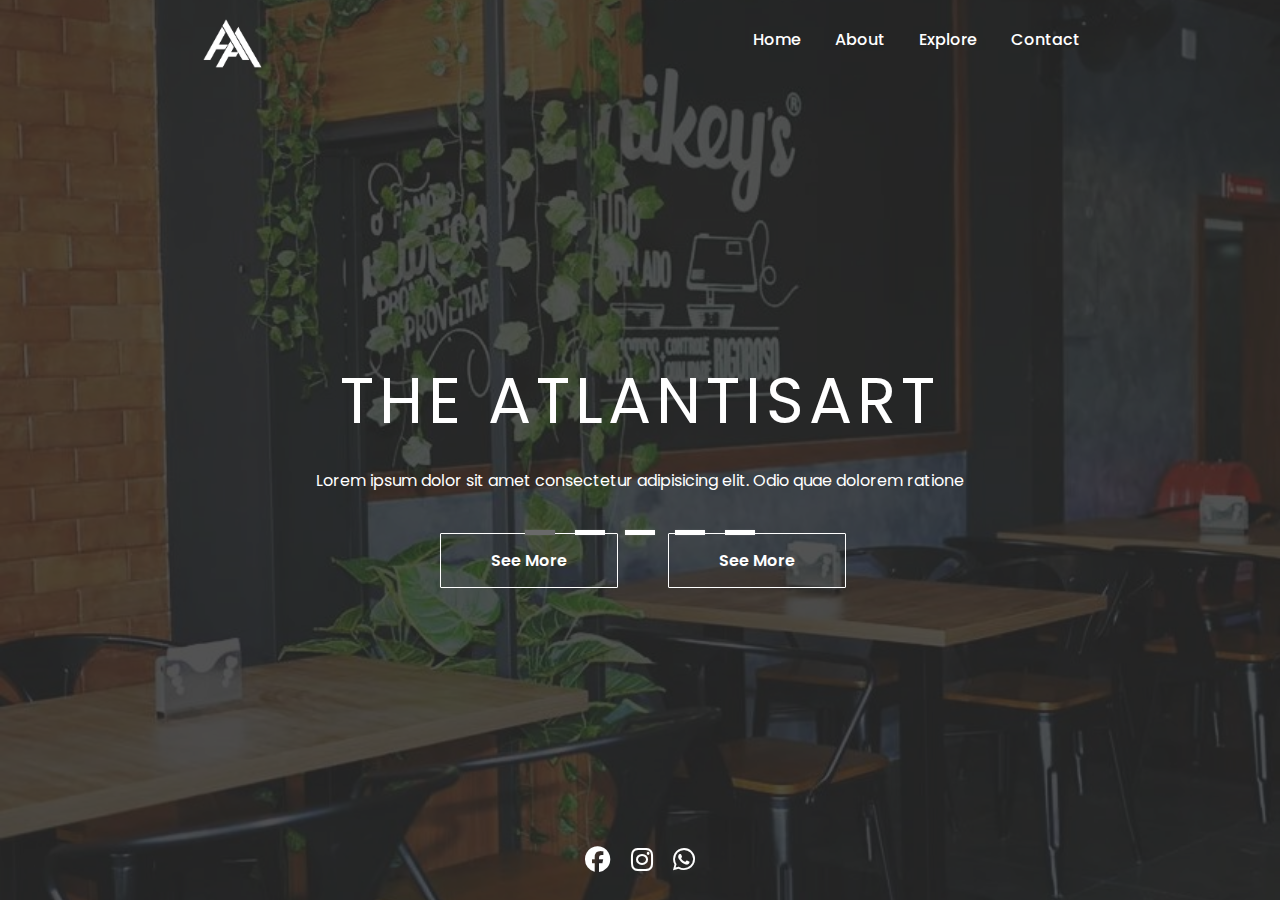
<file: index.html>
<!DOCTYPE html>
<html lang="en">
<head>
    <meta charset="UTF-8">
    <meta http-equiv="X-UA-Compatible" content="IE=edge">
    <meta name="viewport" content="width=device-width, initial-scale=1.0">
    <link rel="stylesheet" href="https://cdnjs.cloudflare.com/ajax/libs/font-awesome/6.2.1/css/all.min.css">
    <link rel="stylesheet" href="style.css">
    
    <title>The AtlantisArt</title>
</head>
<body>
    <header>
        <a href="index.html" class='logo'><span class="a"> <img src="./assets/atlantis-art-Recovered2.png" alt=""></a>
        <div class="menu-btn">

        </div>
        <div class="navigation">
            <div class="navigation-items">
                <a href="index.html">Home</a>
                <a href="about.html">About</a>
                <a href="explore.html">Explore</a>
                <a href="contact.html">Contact</a>
            </div>
        </div>
    </header>

    <section class="home" id="Home">
        <img class="img-slide active" src="./assets/main_bg.png">
        <img class="img-slide" src="./assets/hotel.png">
        <img class="img-slide" src="./assets/kitchen.png">
        <img class="img-slide" src="./assets/bedroom.png">
        <img class="img-slide" src="./assets/restuarant.png">
        <div class="content active">
            <a class="head" href="#">THE ATLANTISART</a>
            <p>Lorem ipsum dolor sit amet consectetur adipisicing elit. Odio quae dolorem ratione</p>
            <div class="butn">
                <a href="#" class="btn">See More</a>
                <a href="#" class="btn">See More</a>
            </div>
        </div>

        <div class="content">
            <a class="head" href="#">HOTEL</a>
            <p>Lorem ipsum dolor sit amet consectetur adipisicing elit. Odio quae dolorem ratione</p>
            
        </div>

        <div class="content">
            <a class="head" href="#">KITCHEN</a>
            <p>Lorem ipsum dolor sit amet consectetur adipisicing elit. Odio quae dolorem ratione</p>
            
        </div>

        <div class="content">
            <a class="head" href="#">BEDROOM</a>
            <p>Lorem ipsum dolor sit amet consectetur adipisicing elit. Odio quae dolorem ratione</p>
            
        </div>

        <div class="content">
            <a class="head" href="#">RESTUARANT</a>
            <p>Lorem ipsum dolor sit amet consectetur adipisicing elit. Odio quae dolorem ratione</p>
            
        </div>

        
        <div class="media-icon">
            <a href="#"><i class="fab fa-facebook"></i></a>
            <a href="#"><i class="fab fa-instagram"></i></a>
            <a href="#"><i class="fab fa-whatsapp"></i></a>
        </div>
        <div class="slider-navigation">
            <div class="nav-btn active"></div>
            <div class="nav-btn"></div>
            <div class="nav-btn"></div>
            <div class="nav-btn"></div>
            <div class="nav-btn"></div>
        </div>
    </section>

    <script type="text/javascript">

        //nav bar
        const menuBtn = document.querySelector(".menu-btn");
        const navigation = document.querySelector(".navigation");

        menuBtn.addEventListener("click", () => {
            menuBtn.classList.toggle("active");
            navigation.classList.toggle("active");
        });

        //slider

        const btns = document.querySelectorAll(".nav-btn");
        const slides = document.querySelectorAll(".img-slide");
        const contents = document.querySelectorAll(".content");

        var sliderNav = function(manual){
            btns.forEach((btn) => {
                btn.classList.remove("active");
            });

            slides.forEach((slide) => {
                slide.classList.remove("active");
            });

            contents.forEach((content) => {
                content.classList.remove("active");
            });

            btns[manual].classList.add("active");
            slides[manual].classList.add("active");
            contents[manual].classList.add("active");
        }

        btns.forEach((btn, i) => {
            btn.addEventListener("click", () => {
                sliderNav(i);
            });
        });

        // slider autoplay
        
        var playslider;
        const numberOfSlides = slides.length;
        var slideNumber = 0;
        var repeater = () => {
            playslider = setInterval(function(){
                btns.forEach((btn) => {
                btn.classList.remove("active");
            });

            slides.forEach((slide) => {
                slide.classList.remove("active");
            });

            contents.forEach((content) => {
                content.classList.remove("active");
            });

            slideNumber++;

            if(slideNumber > (numberOfSlides - 1)){
                slideNumber = 0;
            }

            btns[slideNumber].classList.add("active");
            slides[slideNumber].classList.add("active");
            contents[slideNumber].classList.add("active");
            },5000);
        }
        repeater()

    </script>
</body>
</html>
</file>
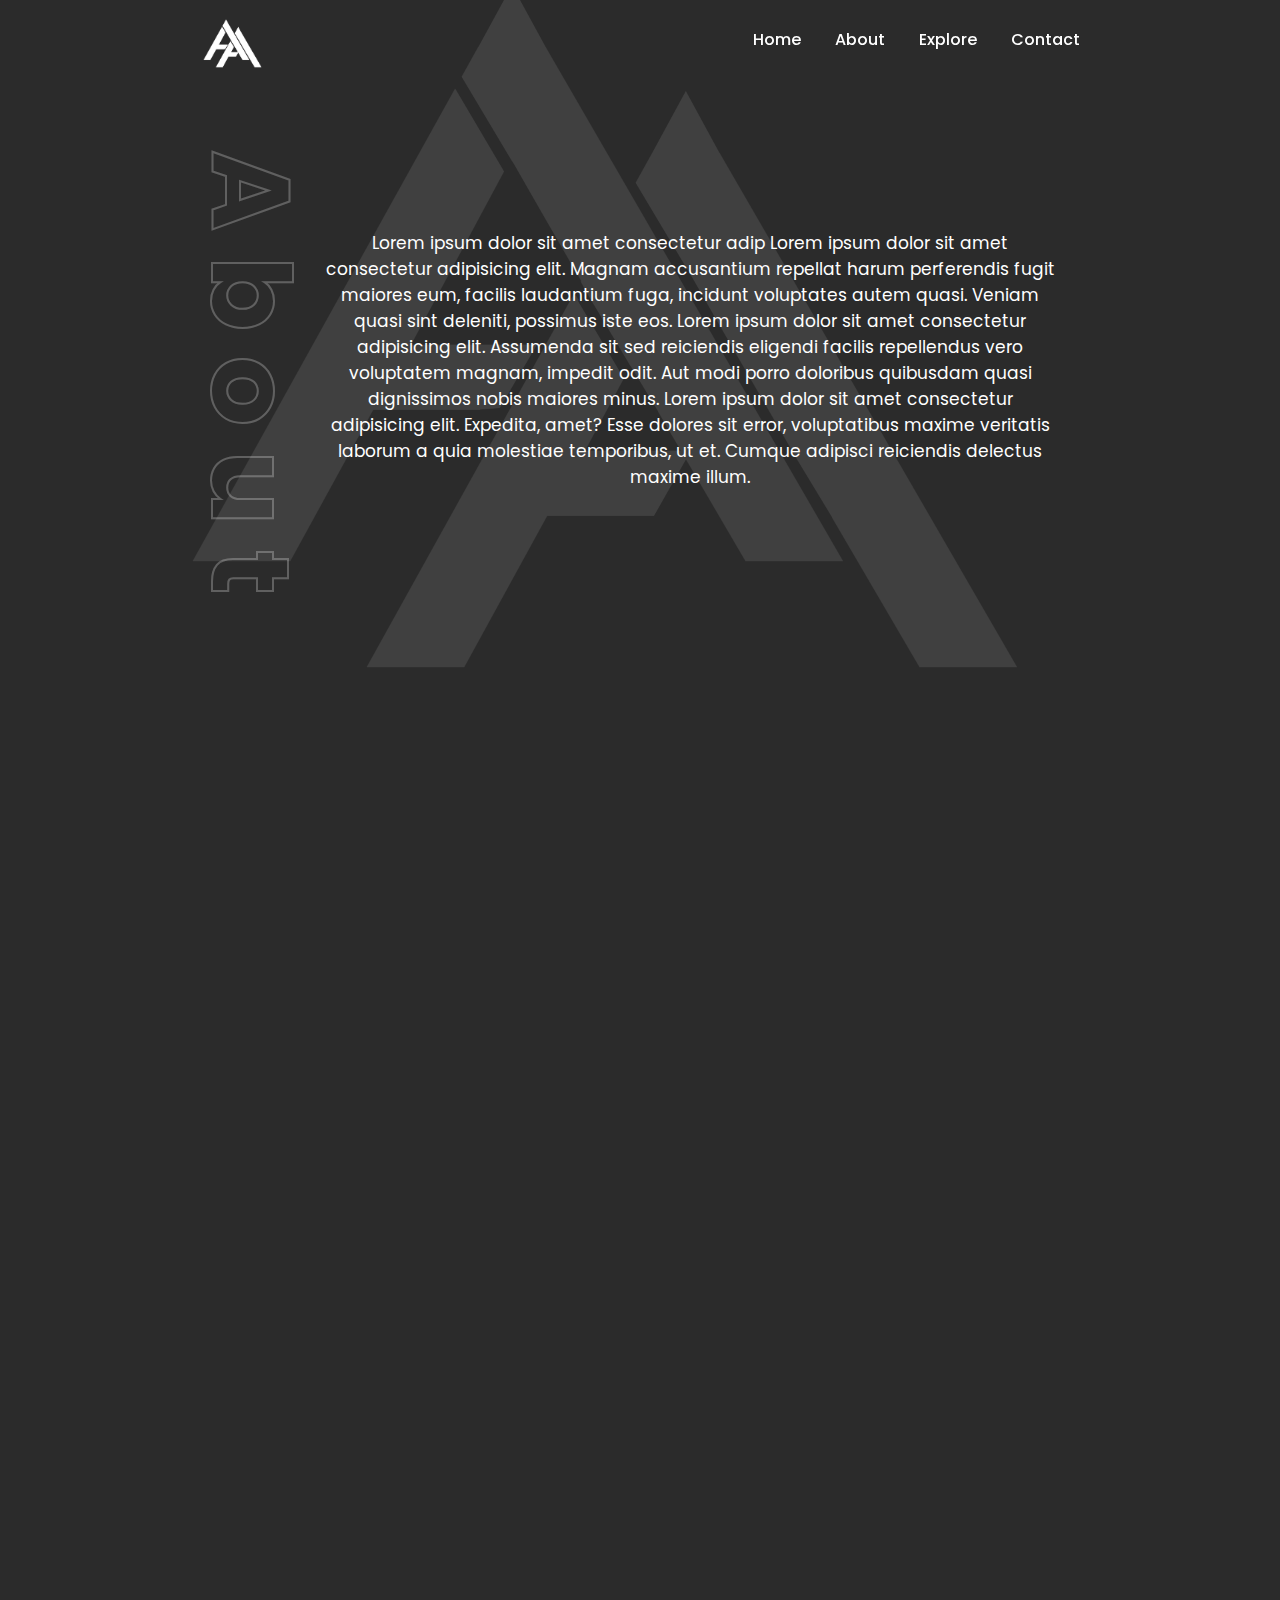
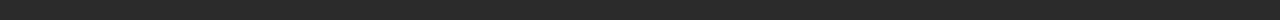
<file: about.html>
<!DOCTYPE html>
<html lang="en">
<head>
    <meta charset="UTF-8">
    <meta http-equiv="X-UA-Compatible" content="IE=edge">
    <meta name="viewport" content="width=device-width, initial-scale=1.0">
    <link rel="stylesheet" href="https://cdnjs.cloudflare.com/ajax/libs/font-awesome/6.2.1/css/all.min.css">
    <link rel="stylesheet" href="style.css">
    <link rel="stylesheet" href="about.css">
    
    <title>The AtlantisArt</title>
</head>
<body>
    <header>
        <a href="index.html" class='logo'> <img src="./assets/atlantis-art-Recovered2.png" alt=""></a>
        <div class="menu-btn">

        </div>
        <div class="navigation">
            <div class="navigation-items">
                <a href="index.html">Home</a>
                <a href="about.html">About</a>
                <a href="explore.html">Explore</a>
                <a href="contact.html">Contact</a>
            </div>
        </div>
    </header>

    <section class="about-home " id="About">
    
        <div class="background"><img src="./assets/atlantis-art-Recovered2.png" alt=""></div>
        <div class="about-container">   
            <div class="about-head">
                <h1>About </h1>
            </div>
            <div class="about-description">
                <p>Lorem ipsum dolor sit amet consectetur adip Lorem ipsum dolor sit amet consectetur adipisicing elit. Magnam accusantium repellat harum perferendis fugit maiores eum, facilis laudantium fuga, incidunt voluptates autem quasi. Veniam quasi sint deleniti, possimus iste eos. Lorem ipsum dolor sit amet consectetur adipisicing elit. Assumenda sit sed reiciendis eligendi facilis repellendus vero voluptatem magnam, impedit odit. Aut modi porro doloribus quibusdam quasi dignissimos nobis maiores minus. Lorem ipsum dolor sit amet consectetur adipisicing elit. Expedita, amet? Esse dolores sit error, voluptatibus maxime veritatis laborum a quia molestiae temporibus, ut et. Cumque adipisci reiciendis delectus maxime illum.</p>
            </div>

        </div> 

    </section>

    <section class="our-clients" id="clients">
        <div class="clients reveal">
            <div class="container">
                <div class="clients-head">
                    <h1>Our Clients</h1>
                    <div class="client-logo">
                        <div class="logo1"></div>
                    </div>
                </div>
            </div>
        </div>




    </section>

    <script type="text/javascript">

        //nav bar
        const menuBtn = document.querySelector(".menu-btn");
        const navigation = document.querySelector(".navigation");

        menuBtn.addEventListener("click", () => {
            menuBtn.classList.toggle("active");
            navigation.classList.toggle("active");
        });


        //client reveal
        function reveal() {
            var reveals = document.querySelectorAll(".reveal");

            for (var i = 0; i < reveals.length; i++) {
                var windowHeight = window.innerHeight;
                var elementTop = reveals[i].getBoundingClientRect().top;
                var elementVisible = 150;
                
                if (elementTop < windowHeight - elementVisible) {
                  reveals[i].classList.add("active");
                } else {
                  reveals[i].classList.remove("active");
                }
            }
        }

        window.addEventListener("scroll", reveal);
    </script>
</body>
</html>
</file>
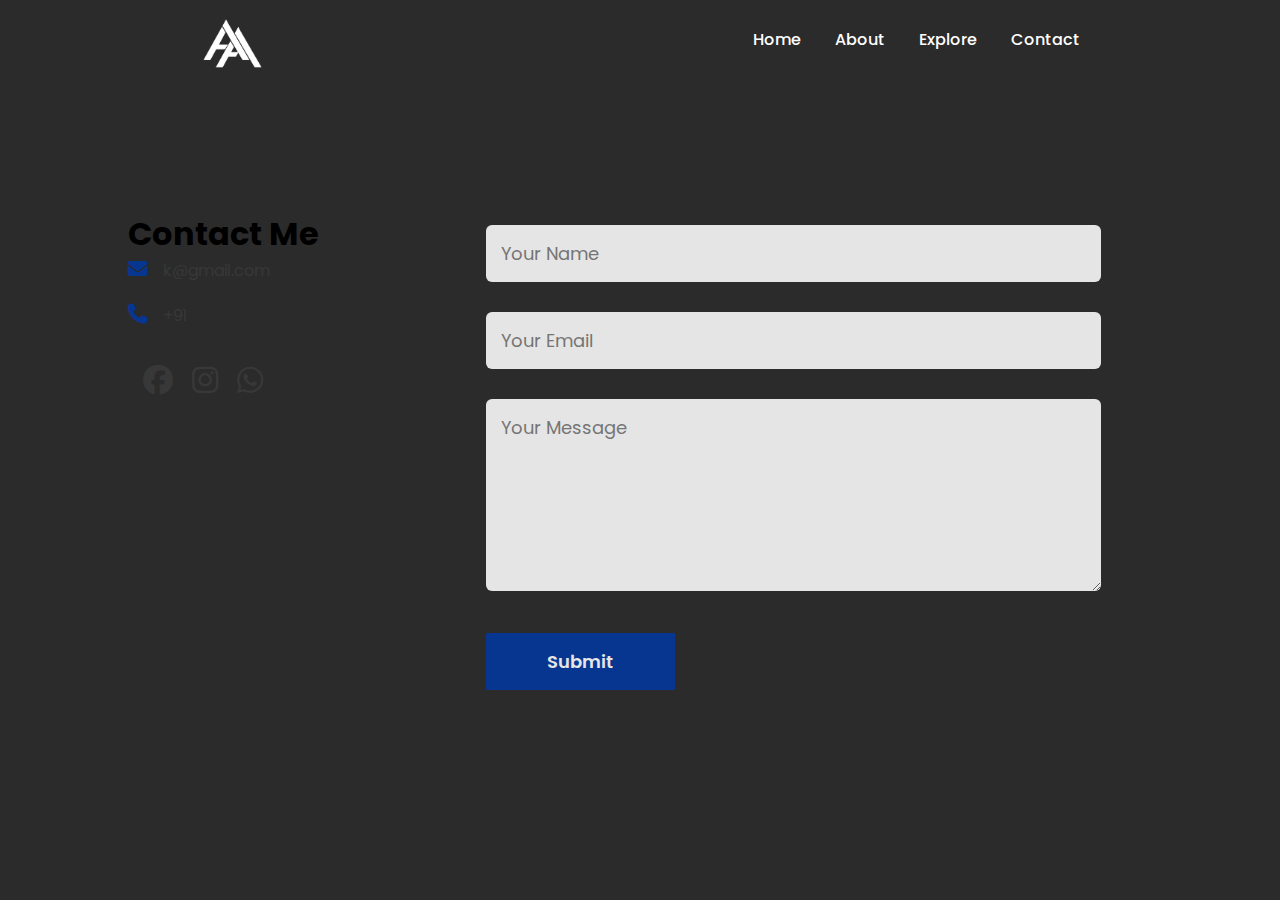
<file: contact.html>
<!DOCTYPE html>
<html lang="en">
<head>
    <meta charset="UTF-8">
    <meta http-equiv="X-UA-Compatible" content="IE=edge">
    <meta name="viewport" content="width=device-width, initial-scale=1.0">
    <link rel="stylesheet" href="https://cdnjs.cloudflare.com/ajax/libs/font-awesome/6.2.1/css/all.min.css">
    <link rel="stylesheet" href="style.css">
    <link rel="stylesheet" href="contact.css">
    <title>The AtlantisArt</title>
</head>
<body>
    <header>
        <a href="index.html" class='logo'><img src="./assets/atlantis-art-Recovered2.png"></a>
        <div class="menu-btn">

        </div>
        <div class="navigation">
            <div class="navigation-items">
                <a href="index.html">Home</a>
                <a href="about.html">About</a>
                <a href="explore.html">Explore</a>
                <a href="contact.html">Contact</a>
            </div>
        </div>
    </header>

    <div class="contact" id="contact">
        <div class="container">
            <div class="row">
                <div class="contact-left">
                    <h1 class="sub-title">Contact Me</h1>
                    <a href="mailto:abdul2hadi2k2k@gmail.com"><i class="fa-solid fa-envelope"></i>k@gmail.com</a>
                    <p><i class="fa-solid fa-phone"></i>+91 </p>
                    <div class="social-icons">
                        <a href=""><i class="fab fa-facebook"></i></a>
                        <a href=""><i class="fab fa-instagram"></i></a>
                        <a href=""><i class="fab fa-whatsapp"></i></a>
                    </div>
                    
                </div>
                <div class="contact-right">
                    <form name="submit-to-google-sheet">
                        <input type="text" name="Name" placeholder="Your Name" required>
                        <input type="email" name="Email" placeholder="Your Email" required>
                        <textarea name="Message" rows="6" placeholder="Your Message"></textarea>
                        <button type="submit" class="btn btn2">Submit</button>
                    </form>
                    <span id="msg"></span>
                </div>
            </div>
        </div>
    </div>

    <script type="text/javascript">

        //nav bar
        const menuBtn = document.querySelector(".menu-btn");
        const navigation = document.querySelector(".navigation");

        menuBtn.addEventListener("click", () => {
            menuBtn.classList.toggle("active");
            navigation.classList.toggle("active");
        });

        

    </script>
</body>
</html>
</file>
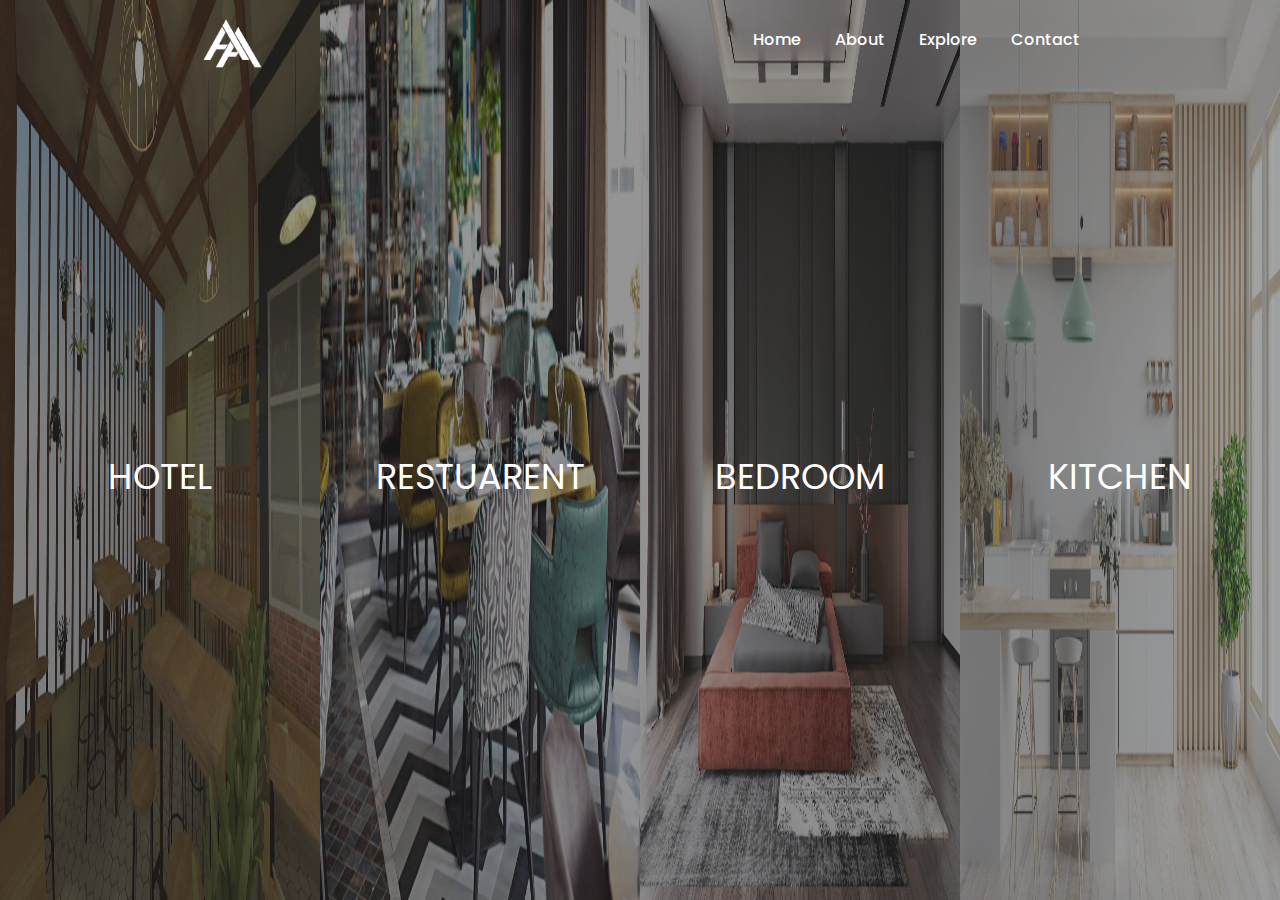
<file: explore.html>
<!DOCTYPE html>
<html lang="en">
<head>
    <meta charset="UTF-8">
    <meta http-equiv="X-UA-Compatible" content="IE=edge">
    <meta name="viewport" content="width=device-width, initial-scale=1.0">
    <link rel="stylesheet" href="https://cdnjs.cloudflare.com/ajax/libs/font-awesome/6.2.1/css/all.min.css">
    <link rel="stylesheet" href="style.css">
    <link rel="stylesheet" href="explore.css">
    
    <title>The AtlantisArt</title>
</head>
<body>
    <header>
        <a href="index.html" class='logo'><img src="./assets/atlantis-art-Recovered2.png"></a>
        <div class="menu-btn">

        </div>
        <div class="navigation">
            <div class="navigation-items">
                <a href="index.html">Home</a>
                <a href="about.html">About</a>
                <a href="explore.html">Explore</a>
                <a href="contact.html">Contact</a>
            </div>
        </div>
    </header>

    <section class="explore-home" id="Home">
        <div class="explore">
            <div class="explore-hotel">
                <a href="index.html"><img src="./assets/hotel.png" alt=""></a>
                <div class="heading">
                    <a class="explore-head" href="#">HOTEL</a>
                </div>
            </div>
            <div class="explore-restuarent">
                <a href="index.html"><img src="./assets/restuarant.png" alt=""></a>
                <div class="heading">
                    <a class="explore-head" href="#">RESTUARENT</a>
                </div>
            </div>
            <div class="explore-bedroom">
                <a href="index.html"><img src="./assets/bedroom.png" alt=""></a>
                <div class="heading">
                    <a class="explore-head" href="#">BEDROOM</a>
                </div>
            </div>
            <div class="explore-kitchen">
                <a href="index.html"><img src="./assets/kitchen.png" alt=""></a>
                <div class="heading">
                    <a class="explore-head" href="#">KITCHEN</a>
                </div>
            </div>
        </div>
        
        

        
        
        
    </section>

    <script type="text/javascript">

        //nav bar
        const menuBtn = document.querySelector(".menu-btn");
        const navigation = document.querySelector(".navigation");

        menuBtn.addEventListener("click", () => {
            menuBtn.classList.toggle("active");
            navigation.classList.toggle("active");
        });

        

    </script>
</body>
</html>
</file>
<file: style.css>
@import url('https://fonts.googleapis.com/css2?family=Poppins:ital,wght@0,100;0,200;0,300;0,400;0,500;0,600;0,700;0,800;0,900;1,100;1,200;1,300;1,400;1,500;1,600;1,700;1,800;1,900&display=swap');

*{
    margin: 0;
    padding: 0;
    box-sizing: border-box;
    font-family: "Poppins", sans-serif;

}

header{
    z-index: 999;
    position: absolute;
    top: 0;
    left: 0;
    width: 100%;
    display: flex;
    justify-content: space-between;
    align-items: center;
    padding: 0px 200px;
    transition: 0.5s ease;
}

header .logo{
    color: #fff;
    font-size: 1.5rem;
    font-weight: 1000;
    text-transform: uppercase;
    text-decoration: none;
}
header .logo img{
    position: relative;
    width: 70px;
    height: 70px;
    top: 10px;
    
}
header .navigation .navigation-items a{
    position: relative;
    color: #fff;
    font-size: 1rem;
    font-weight: 500;
    text-decoration: none;
    margin-left: 30px;
    transition: 0.3s ease;

}

header .navigation .navigation-items a:before{
    content: '';
    position: absolute;
    background: #fff;
    width: 0;
    height: 3px;
    bottom: -5px;
    left: 0;
    transition: 0.4s ease-in-out;
}

header .navigation .navigation-items a:hover:before{
    width: 100%;

}

section{
    /*padding: 100px 200px;*/
    overflow: hidden;
}

.home{
    position: relative;
    width: 100%;
    min-height: 100vh;
    display: flex;
    justify-content: center;
    align-items: center;
    flex-direction: column;
    background: rgb(43, 43, 43);
    
}
.home::before{
    z-index: 777;
    content: '';
    position: absolute;
    background: #292929c9;
    width: 100%;
    height: 100%;
    top: 0;
    left: 0;
}
.home .content{
    z-index: 888;
    display: flex;
    justify-content: center;
    align-items: center;
    flex-direction: column;
    color: #fff;
    width: 100%;
    margin-top: 50px;
    left: 0;
    display: none;
    
}
.home .content.active{
    display: block;
    z-index: 888;
    display: flex;
    justify-content: center;
    align-items: center;
    flex-direction: column;
    color: #fff;
    width: 100%;
    margin-top: 50px;
    left: 0;
    
}

.home .content a.head{
    color: #fff;
    font-size: 4em;
    font-weight: 400;
    letter-spacing: 5px;
    line-height: 75px;
    margin-bottom: 30px;
    text-decoration: none;

}

.home .content h1 span{
    font-size:1.2em;
    font-weight: 600;  
}
.home .content p{
    margin-bottom: 40px;
}
.butn{
    display: flex;
    position: relative;
    right: -28px;
}
.btn{
    border:  #ffffff 1px;
    border-style: double;
    display: flex;
    flex-direction: column;
    margin-right:  50px;
    width: fit-content;
    background-color: #ffffff00;
    padding: 14px 50px;
    border-radius: 1px;
    text-decoration: none;
    color: #ffffff;
    transition: background 0.5s;
    font-weight: 600;
    
}
.btn2{
    border:  #ffffff00 1px;
    border-style: double;
    display: flex;
    flex-direction: column;
    margin-right:  50px;
    width: fit-content;
    background-color: #ffffff00;
    padding: 14px 50px;
    border-radius: 1px;
    text-decoration: none;
    color: transparent;
    transition: background 0.5s;
    font-weight: 600;
    cursor:default;
}
.btn:hover{
    background: #484a4ed2;
    color: #ffffff;
    transition: 0.4s;
    box-shadow: 0px 0px 20px 5px #ffffffb0;
}

.home .media-icon{
    z-index: 888;
    position: fixed;
    
    bottom: 0;
    display: flex;
    flex-direction: row;
    transition: 0.5s ease;
}

.home .media-icon a{
    margin: 10px;
    color: #fff;
    font-size: 1.6rem;
    transition: 0.3s;
}
.home .media-icon a:not(:last-child){
    margin-bottom: 20px;
}

.home .media-icon a:hover{
    transform: scale(1.3);
    
}

.home img{
    z-index: 000;
    position: absolute;
    top: 0;
    left: 0;
    bottom: 0;
    width: 100%;
    height: 100%;
    object-fit: cover;

}

.slider-navigation{
    z-index: 888;
    position: fixed;
    display: flex;
    justify-content: center;
    align-items: center;
    transform: translateY(80px);
    top: 450px;
    
}

.slider-navigation .nav-btn{
    width: 30px;
    height: 5px;
    background: #fff;
    cursor: pointer;
    box-shadow: 0 0 2px  rgba(255, 255, 255, 0.192);
    transition: 0.3s ease;
}
.slider-navigation .nav-btn.active{
    background: #696969;
}
.slider-navigation .nav-btn:not(:last-child){
    margin-right: 20px;
}
.slider-navigation .nav-btn:hover{
    transform: scale(1.1);
}

.img-slide{
    position: absolute;
    width: 100%;
    clip-path: inset(0 0 0 100%);
}
.img-slide.active{
    clip-path: inset(0 0 0 0);
    transition: 1s ease;
    transition-property: clip-path;
}














@media(max-width: 1040px){
    header{
        padding: 15px 20px;
        
    }
    section {
        padding: 100px 20px;
        height: 100vh;
    }
    .home .media-icon{
        position: fixed;
        bottom: 0;
    }
    header .navigation{
        display: none;
        
    }
    header .navigation.active{
        position: fixed;
        width: 100%;
        height: 100vh;
        top: 0;
        left: 0;
        display: flex;
        justify-content: center;
        align-items: center;
        background:rgba(73, 73, 73, 0.527);
        
    }
    header .navigation .navigation-items a {
        color: rgb(26, 26, 26);
        font-size: 1.2rem;
        font-weight: 550;
        margin: 20px;
    }
    header .navigation .navigation-items a::before{
        background: rgb(26, 26, 26);
        height: 4px;
    }
    header .navigation.active .navigation-items{
        background: rgba(255, 255, 255, 0.726);
        width: 600px;
        max-width: 600px;
        margin: 20px;
        padding: 40px;
        display: flex;
        flex-direction: column;
        align-items: center;
        border-radius: 5px;
        box-shadow: 0 0 10px 0 #eeeeee;
        
    }
    
    .menu-btn{
        background: url(./assets/menu.png)no-repeat;
        background-size: 30px;
        background-position: center;
        width: 40px;
        height: 40px;
        transition: 0.3s ease;
    }

    .menu-btn.active{
        z-index: 999;
        background: url(./assets/close.png)no-repeat;
        background-size: 25px;
        background-position: center;
        transition: 0.3s ease;
    }

    .slider-navigation{
        
        display: none;
        
    }
    .container{
        padding: 10px 10%;
    }
    
    .row{
        display: flex;
        flex-direction: column;
    }
}
</file>
<file: about.css>
@import url('https://fonts.googleapis.com/css2?family=Poppins:ital,wght@0,100;0,200;0,300;0,400;0,500;0,600;0,700;0,800;0,900;1,100;1,200;1,300;1,400;1,500;1,600;1,700;1,800;1,900&display=swap');

*{
    
    margin: 0;
    padding: 0;
    box-sizing: border-box;
    font-family: "Poppins", sans-serif;
    scroll-behavior: smooth;
}
html{
    width:100%;
    margin: 0;
    padding: 0;
}

section{
    padding: 100px 200px;
    display: flex;
    justify-content: center;
    align-items: center;
    
}
section::-webkit-scrollbar {
    display: none;
}
.about-home{
    position: relative;
    width: 100%;
    background:rgb(43, 43, 43);
    
}


.about-home .background{
    display: flex;
    justify-content: center;
    align-items: center;
    z-index: 888;
    position: fixed;
    width: 1000px;
    height: 1000px; 
    opacity: 0.1; 
    top: -150px;
}

.about-home .background img{
    width: 100%;
    height: 100%;
}


.about-container{
    
    width: 100%;
    margin-right: 50px;
    padding: 0;
    color: #fff;
    background-color: rgba(0, 0, 0, 0);
    border-radius: 10px;
    display: flex;
    flex-direction: row;
    justify-content: center;
    align-items: center;
    
    text-align:center;
}
.about-container .about-head {
    z-index: 999;
    position: relative;
    
    
}
.about-container .about-head h1{
    padding-top: 50px;
    writing-mode: vertical-rl;
    text-orientation: mixed;
    font-size: 110px;
    letter-spacing: 25px;
    line-height: 150px;
    color: transparent;
    opacity: 0.25;
    text-align: left;
    -webkit-text-stroke: 2px rgb(255, 255, 255);
    
}
.about-container .about-description{
    
    position: relative;
    width: 900px;
    min-height: 100px;
    font-size: 17px;
    color: #fff;
}
.our-clients{
    top: 0px;
    position: relative;
    width: 100%;
    margin: 0;
    padding: 0;
    background:rgb(43, 43, 43);
    transition: 0.3s ease;
}

.reveal{
    position: relative;
    transform: translateY(150px);
    opacity: 0;
    transition: 1s all ease;
}
 
.reveal.active{
    transform: translateY(0);
    opacity: 1;
}
.clients-head{
    
    position: relative;
    width: 100%;
    min-height: 100vh;
    left: 00px;
}
.clients-head h1{
    margin-left: 50px;
    line-height: 300px;
    font-size: 250px;
    color: #fff;
    opacity: 0.15;
}

.client-logo{
    width: 100%;
    height: 100vh;
    background-color: rgba(255, 255, 255, 0.281);
    position: absolute;
    top: 0;
    
}


@media(max-width: 1040px){
    
    section{
        width: 100%;
    }
    .about-home{
        width: 100%;
        padding: 10px;
        background:rgb(43, 43, 43);
        
    }
    
    
    
    .about-container .about-head h1{
        top: 100px;
    }
    .about-container .about-description{
        font-size: 13px;
        color: #fff;
    }
    
    .clients-head h1{
        line-height: 250px;
        font-size: 200px;
        
    }
}
</file>
<file: contact.css>
@import url('https://fonts.googleapis.com/css2?family=Poppins:ital,wght@0,100;0,200;0,300;0,400;0,500;0,600;0,700;0,800;0,900;1,100;1,200;1,300;1,400;1,500;1,600;1,700;1,800;1,900&display=swap');

*{
    
    margin: 0;
    padding: 0;
    box-sizing: border-box;
    font-family: "Poppins", sans-serif;
    scroll-behavior: smooth;
}
.container{
    padding: 10px 10%;
    
    
}
.contact{
    width: 100%;
    height: 100vh;
    background-color: rgb(43, 43, 43);
    display: flex;
    justify-content: center;
    align-items: center;
}
.row{
    display: flex;
}
.contact-left{
    flex-basis: 35%;
}
.contact-right{
    flex-basis: 60%;
}
.contact-left a {
    margin-top: 30px;
    text-decoration: none;
    color: #383838;
}
.contact-left p {
    margin-top: 20px;
    color: #383838;
}
.contact-left p i{
    color: #063690;
    margin-right: 15px;
    font-size: 20px;
}

.fa-solid.fa-envelope{
    color: #063690;
    margin-right: 15px;
    font-size: 20px;
}
.social-icons{
    margin-top: 0px;
}
.social-icons a{
    text-decoration: none;
    font-size: 30px;
    margin-left: 15px;
    color: #383838;
    display: inline-block;
    transition: transform 0.5s;
}
.social-icons a:hover{
    color: #063690;
    transform: translateY(-5px);
}
.btn.btn2{
    color: #e5e5e5;
    display: inline-block;
    background-color: #063690;
}
.btn.btn2:hover{
    color: #e5e5e5;
    display: inline-block;
    background: #0e131b;
    box-shadow: #063690;
}
.contact-right form{
    width: 100%;

}
form input,form textarea{
    width: 100%;
    border: 0;
    outline: none;
    background: #e5e5e5;
    padding: 15px;
    margin: 15px 0;
    color: #0e131b;
    font-size: 18px;
    border-radius: 6px;
}

form .btn2{
    padding: 14px 60px;
    font-size: 18px;
    margin-top: 20px;
    cursor: pointer;
}
</file>
<file: explore.css>
.explore-home{
    position: relative;
    width: 100%;
    min-height: 100vh;
    display: flex;
    justify-content: center;
    align-items: center;
    flex-direction: column;
    background: rgb(43, 43, 43);
    
}

.explore-home::before{
    z-index: 666;
    content: '';
    position: absolute;
    background: #292929c9;
    width: 100%;
    height: 100%;
    top: 0;
    left: 0;
}

.explore{
    z-index: 777;
    padding: 0;
    margin: 0;
    width: 100%;
    height: 100vh;
    background-color: white;
    display: flex;
    
    position: relative;
    
}
.explore-hotel{
    width: 50%;
    height: 100vh;
    background-image: cover;
    background-color: rgb(43, 43, 43);
}
.explore-hotel img{
    z-index: 777;
    position: relative;
    width: 100%;
    min-height: 100vh;
    display: flex;
    justify-content: center;
    align-items: center;
    flex-direction: column;
    background: rgb(43, 43, 43);
    transition: 0.3s;
    opacity: 0.5;
}
.explore-hotel img:hover{
    transition: 0.3s ease-in-out;
    
    transform: scale(1.1);
}
.explore-restuarent{
    width: 50%;
    height: 100vh;
    background-image: cover;
    background-color: rgb(43, 43, 43);
}
.explore-restuarent img{
    z-index: 777;
    position: relative;
    width: 100%;
    min-height: 100vh;
    display: flex;
    justify-content: center;
    align-items: center;
    flex-direction: column;
    background: rgb(43, 43, 43);
    transition: 0.3s;
    opacity: 0.5;
}
.explore-restuarent img:hover{
    transition: 0.3s ease-in-out;
    
    transform: scale(1.1);
}

.explore-bedroom{
    width: 50%;
    height: 100vh;
    background-image: cover;
    background-color: rgb(43, 43, 43);
}
.explore-bedroom img{
    z-index: 777;
    position: relative;
    width: 100%;
    min-height: 100vh;
    display: flex;
    justify-content: center;
    align-items: center;
    flex-direction: column;
    background: rgb(43, 43, 43);
    transition: 0.3s;
    opacity: 0.5;
}
.explore-bedroom img:hover{
    transition: 0.3s ease-in-out;
    
    transform: scale(1.1);
}
.explore-kitchen{
    width: 50%;
    height: 100vh;
    background-image: cover;
    background-color: rgb(77, 77, 77);
}
.explore-kitchen img{
    z-index: 777;
    position: relative;
    width: 100%;
    min-height: 100vh;
    display: flex;
    justify-content: center;
    align-items: center;
    flex-direction: column;
    background: rgb(43, 43, 43);
    transition: 0.3s;
    opacity: 0.5;
}
.explore-kitchen img:hover{
    transition: 0.3s ease-in-out;
    
    transform: scale(1.1);
}

.heading{

    z-index: 999;
    position: relative;
    top: -50%;
    display: flex;
    justify-content: center;
    color: #ffff;

}
.explore-head{
    font-size: 35px;
    font-weight: 400;
    text-decoration: none;
    color: #ffff;
}


@media(max-width:1040px){
    .explore{
        transform: skew(0deg);
        flex-direction: column;
        width: 100%;
        
        margin: 0;
        padding: 0;
        
    }
    .explore-hotel{
        width: 100%;
        height: 100%;
        background-color: blue;
    }
    
    .explore-restuarent{
        width:100%;
        height: 100vh;
        background-color: rgb(105, 34, 34);
    }
    .explore-bedroom{
        width:100%;
        height: 100vh;
        background-color: rgb(225, 0, 255);
    }
    .explore-kitchen{
        width:100%;
        height: 100vh;
        background-color: rgb(72, 255, 0);
    }
}
</file>
